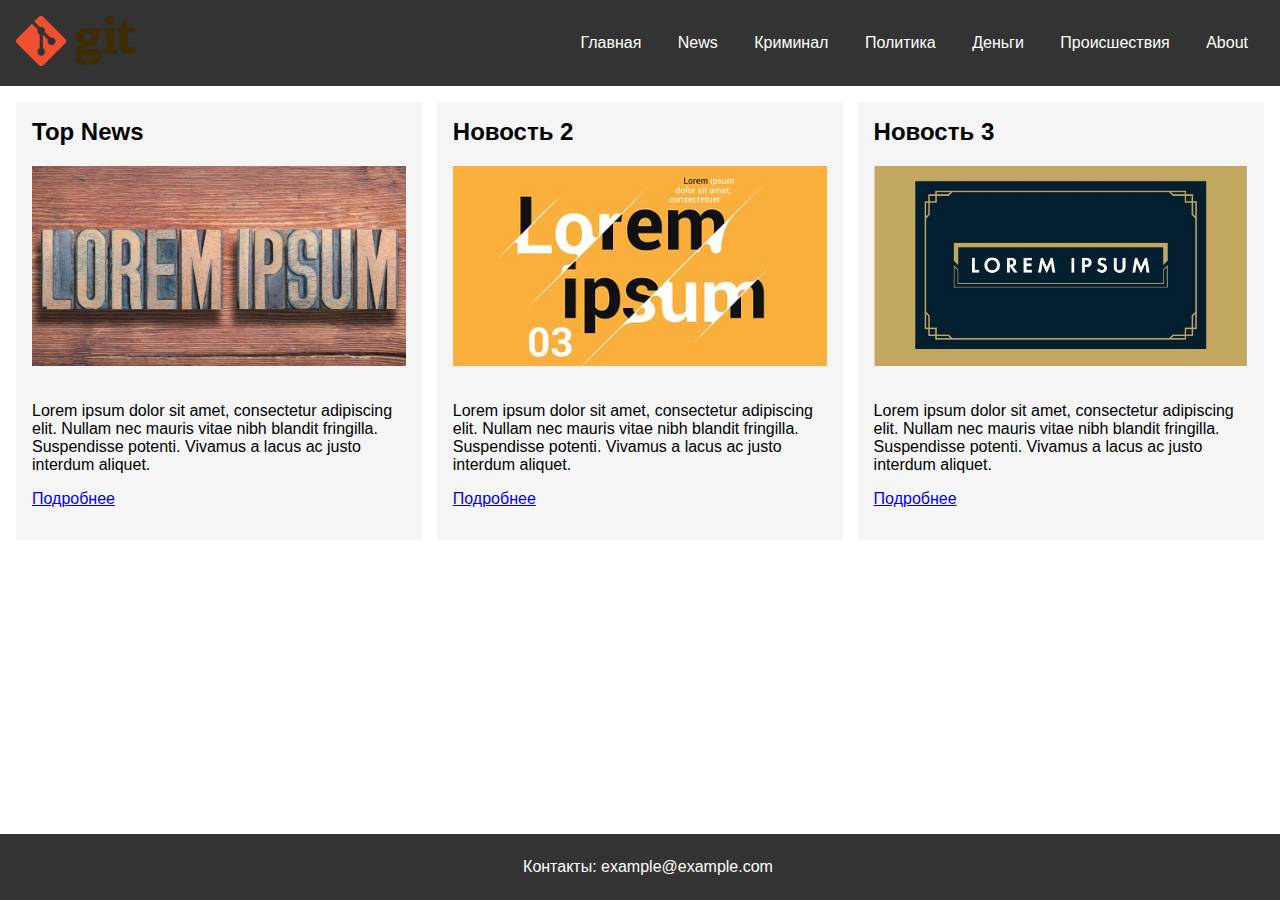
<file: Lesson4/index.html>
<!DOCTYPE html>
<html lang="en">

<head>
    <meta charset="UTF-8">
    <meta name="viewport" content="width=device-width, initial-scale=1.0">
    <title>News Website</title>
    <link rel="stylesheet" href="css/styles.css">
</head>

<body>
    <header>
        <div class="logo">
            <img src="img/logo.png" alt="Logo">
        </div>
        <nav class="desktop-menu">
            <a href="#">Главная</a>
            <a href="#">News</a>
            <a href="#">Криминал</a>
            <a href="#">Политика</a>
            <a href="#">Деньги</a>
            <a href="#">Происшествия</a>
            <a href="#">About</a>
        </nav>
        <div class="mobile-menu-toggle">
            <div class="bar"></div>
            <div class="bar"></div>
            <div class="bar"></div>
        </div>
        <nav class="mobile-menu">
            <a href="#">Главная</a>
            <a href="#">News</a>
            <a href="#">Криминал</a>
            <a href="#">Политика</a>
            <a href="#">Деньги</a>
            <a href="#">Происшествия</a>
            <a href="#">About</a>
        </nav>
    </header>
    <main>
        <section class="news-block">
            <h2>Top News</h2>
            <img src="img/Lorem-Ipsum.jpg" alt="Новость 1">
            <p>Lorem ipsum dolor sit amet, consectetur adipiscing elit. Nullam nec mauris vitae nibh blandit
                fringilla. Suspendisse potenti. Vivamus a lacus ac justo interdum aliquet. <a href="#">Подробнее</a></p>
        </section>
        <section class="news-block">
            <h2>Новость 2</h2>
            <img src="img/Lorem-Ipsum2.jpg" alt="Новость 2">
            <p>Lorem ipsum dolor sit amet, consectetur adipiscing elit. Nullam nec mauris vitae nibh blandit
                fringilla. Suspendisse potenti. Vivamus a lacus ac justo interdum aliquet. <a href="#">Подробнее</a></p>
        </section>
        <section class="news-block">
            <h2>Новость 3</h2>
            <img src="img/Lorem-Ipsum3.jpg" alt="Новость 3">
            <p>Lorem ipsum dolor sit amet, consectetur adipiscing elit. Nullam nec mauris vitae nibh blandit
                fringilla. Suspendisse potenti. Vivamus a lacus ac justo interdum aliquet. <a href="#">Подробнее</a></p>
        </section>
    </main>
    <footer>
        <p>Контакты: example@example.com</p>
    </footer>
    <script src="js/script.js"></script>
</body>

</html>
</file>
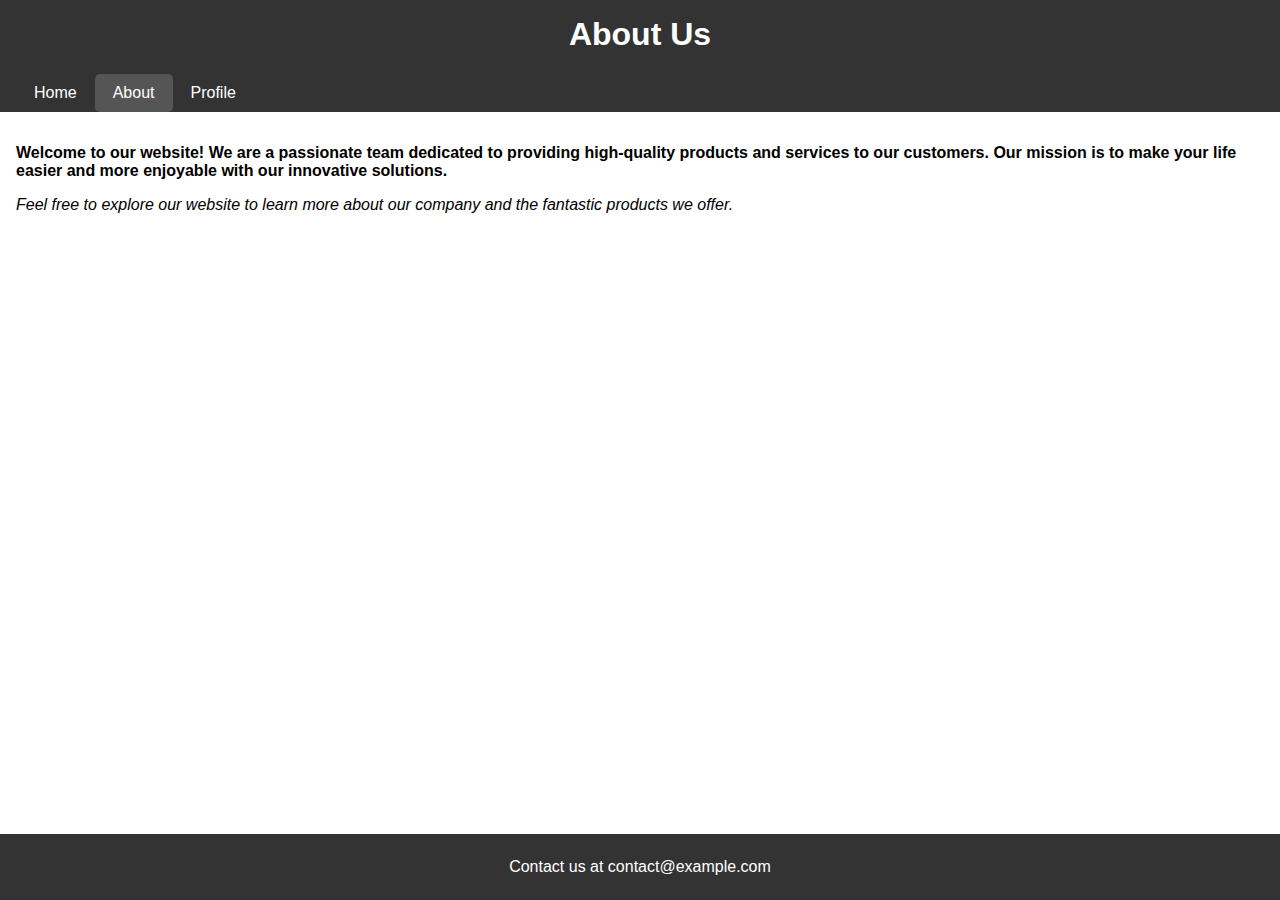
<file: Lesson2/about.html>
<!DOCTYPE html>
<html lang="en">

<head>
    <meta charset="UTF-8">
    <meta name="viewport" content="width=device-width, initial-scale=1.0">
    <title>About Us</title>
    <link rel="stylesheet" href="styles.css">
</head>

<body>
    <header>
        <h1>About Us</h1>
        <nav>
            <a href="home.html">Home</a>
            <a href="about.html" class="active-link">About</a>
            <a href="profile.html">Profile</a>
        </nav>
    </header>
    <main>
        <p>Welcome to our website! We are a passionate team dedicated to providing high-quality products and services
            to our customers. Our mission is to make your life easier and more enjoyable with our innovative solutions.</p>
        <p>Feel free to explore our website to learn more about our company and the fantastic products we offer.</p>
    </main>
    <footer>
        <p>Contact us at contact@example.com</p>
    </footer>
</body>

</html>
</file>
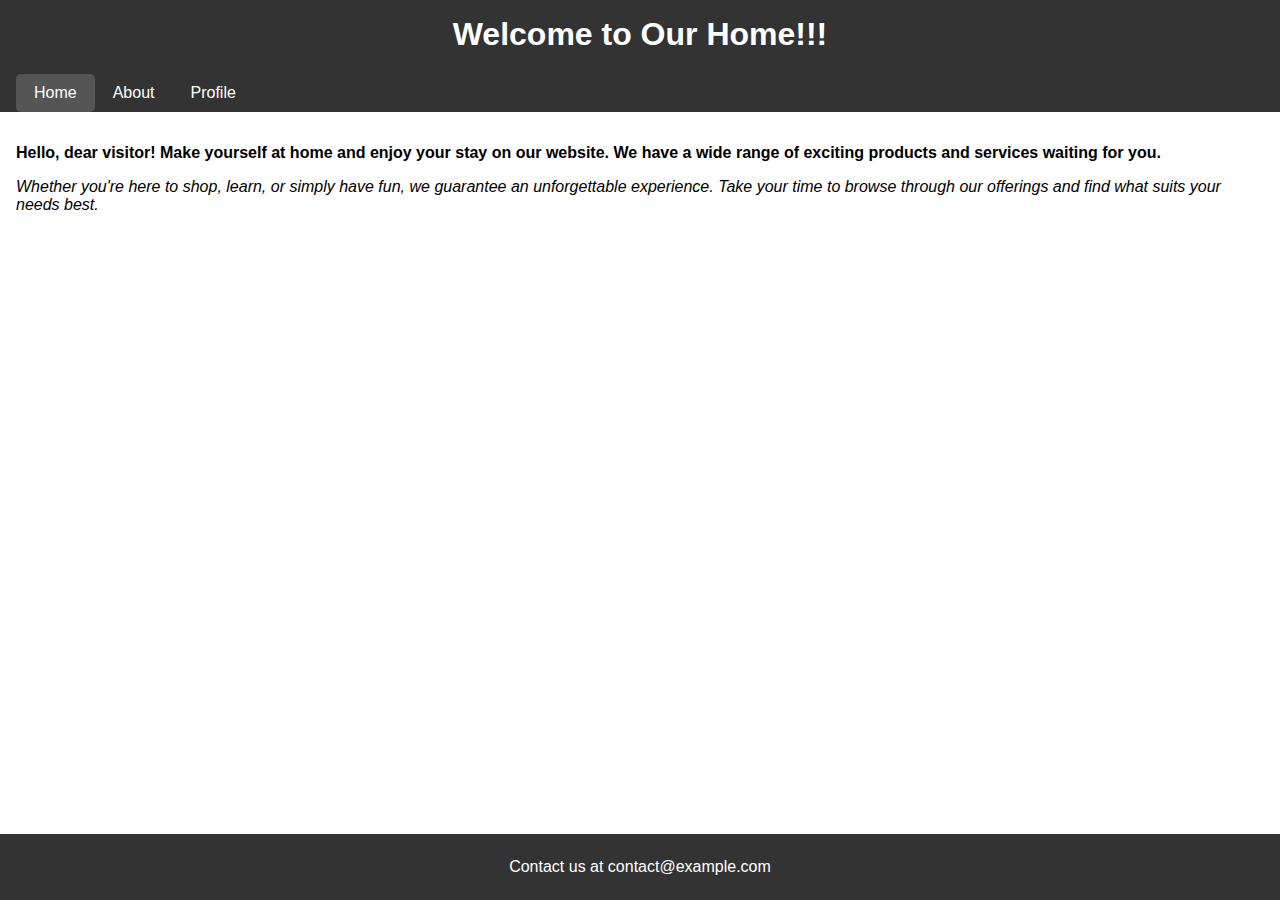
<file: Lesson2/home.html>
<!DOCTYPE html>
<html lang="en">

<head>
    <meta charset="UTF-8">
    <meta name="viewport" content="width=device-width, initial-scale=1.0">
    <title>Welcome to Our Home</title>
    <link rel="stylesheet" href="styles.css">
</head>

<body>
    <header>
        <h1>Welcome to Our Home!!!</h1>
        <nav>
            <a href="home.html" class="active-link">Home</a>
            <a href="about.html">About</a>
            <a href="profile.html">Profile</a>
        </nav>
    </header>
    <main>
        <p>Hello, dear visitor! Make yourself at home and enjoy your stay on our website. We have a wide range of
            exciting products and services waiting for you.</p>
        <p>Whether you're here to shop, learn, or simply have fun, we guarantee an unforgettable experience. Take your
            time to browse through our offerings and find what suits your needs best.</p>
    </main>
    <footer>
        <p>Contact us at contact@example.com</p>
    </footer>
</body>

</html>
</file>
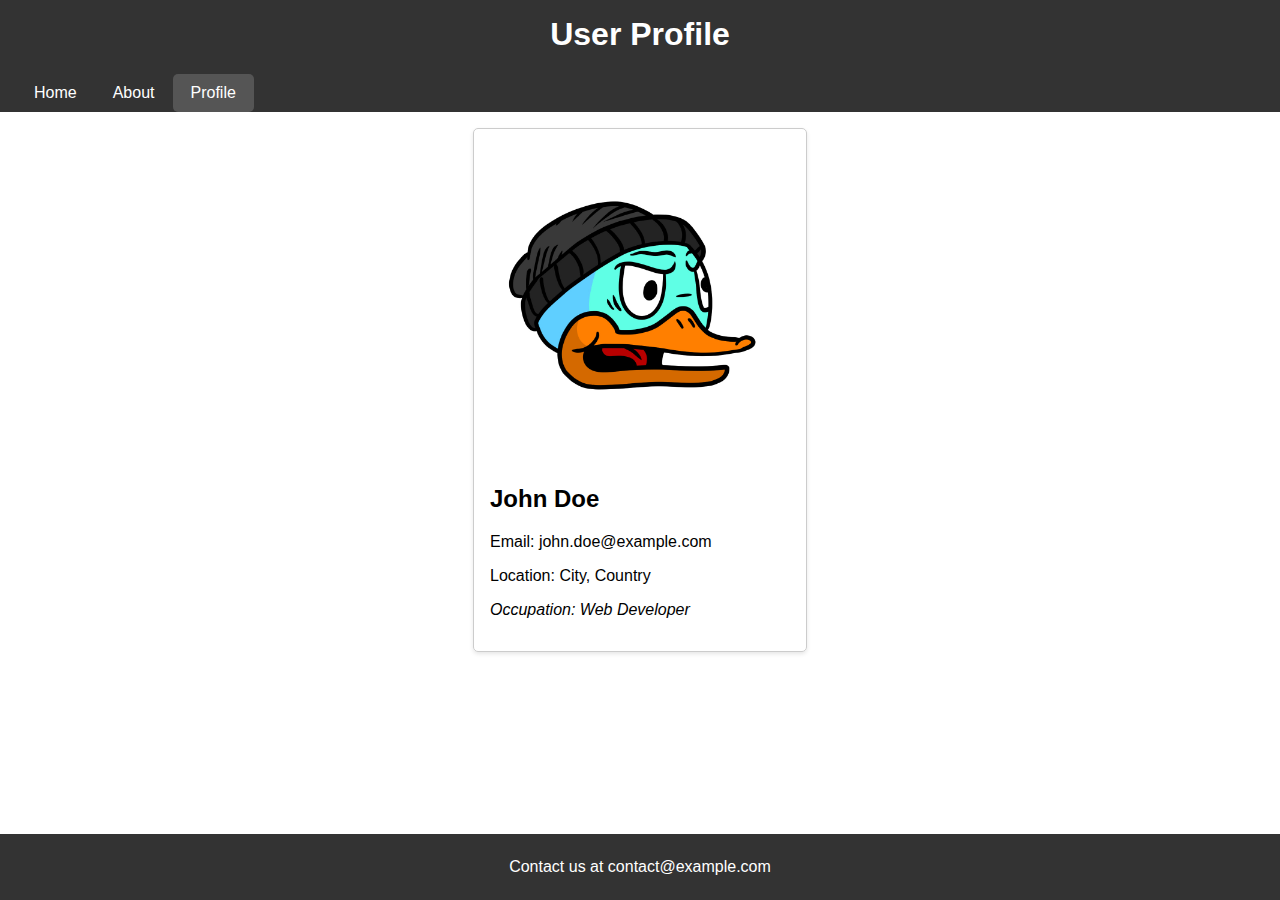
<file: Lesson2/profile.html>
<!DOCTYPE html>
<html lang="en">

<head>
    <meta charset="UTF-8">
    <meta name="viewport" content="width=device-width, initial-scale=1.0">
    <title>User Profile</title>
    <link rel="stylesheet" href="styles.css">
</head>

<body>
    <header>
        <h1>User Profile</h1>
        <nav>
            <a href="home.html">Home</a>
            <a href="about.html">About</a>
            <a href="profile.html" class="active-link">Profile</a>
        </nav>
    </header>
    <main>
        <div class="profile-card">
            <img src="profile_picture.jpg" alt="User Profile Picture">
            <h2>John Doe</h2>
            <p>Email: john.doe@example.com</p>
            <p>Location: City, Country</p>
            <p>Occupation: Web Developer</p>
        </div>
    </main>
    <footer>
        <p>Contact us at contact@example.com</p>
    </footer>
</body>

</html>
</file>
<file: Lesson4/css/styles.css>
/* Общие стили */
body {
    font-family: Arial, sans-serif;
    margin: 0;
    padding: 0;
}

/* Шапка */
header {
    background-color: #333;
    color: #fff;
    text-align: center;
    padding: 1rem;
    display: flex;
    justify-content: space-between;
    align-items: center;
}

.logo img {
    height: 50px;
}

nav a {
    color: #fff;
    text-decoration: none;
    padding: 8px 16px;
}

nav a:hover {
    background-color: #555;
}

/* Главное содержимое */
main {
    padding: 1rem;
    display: flex;
    flex-wrap: wrap;
    justify-content: space-between;
}

/* Блок новости */
.news-block {
    width: 30%;
    background-color: #f5f5f5;
    padding: 1rem;
    margin-bottom: 1rem;
}

.news-block h2 {
    margin-top: 0;
}

/* Изображение в блоке новости */
.news-block img {
    width: 100%;
    height: 200px; /* Фиксированная высота для контейнера изображения */
    object-fit: cover; /* Подгоняем изображение, чтобы оно заполнило контейнер */
    margin-bottom: 1rem;
}

.news-block a {
    display: block;
    margin-top: 1rem;
}

/* Футер */
footer {
    background-color: #333;
    color: #fff;
    text-align: center;
    padding: 0.5rem;
    position: fixed;
    bottom: 0;
    width: 100%;
}

/* Мобильное меню */
.mobile-menu-toggle {
    display: none;
    cursor: pointer;
}

.mobile-menu {
    display: none;
    flex-direction: column;
    background-color: #333;
    color: #fff;
    text-align: center;
    padding: 1rem;
}

.bar {
    width: 25px;
    height: 3px;
    background-color: #fff;
    margin: 5px auto;
}

/* Показываем мобильное меню при активации */
.mobile-menu.show {
    display: flex;
}

/* Медиа-запросы для адаптивности */
@media (max-width: 768px) {
    .news-block {
        width: 100%;
    }

    .mobile-menu-toggle {
        display: block;
    }

    .desktop-menu {
        display: none;
    }

    .mobile-menu {
        display: none;
    }
}
</file>
<file: Lesson2/styles.css>
/* Common styles for all pages */
body {
    font-family: Arial, sans-serif;
    margin: 0;
    padding: 0;
    display: flex;
    flex-direction: column;
    min-height: 100vh; /* Ensure the content area takes at least the height of the viewport */
}

header {
    background-color: #333;
    color: #fff;
    text-align: center;
    padding: 1rem;
    height: 80px; /* Set a fixed height for the header */
}

h1 {
    margin: 0;
}

main {
    flex: 1; /* Fill the remaining vertical space in the container */
    padding: 1rem;
}

footer {
    background-color: #333;
    color: #fff;
    text-align: center;
    padding: 0.5rem;
    flex-shrink: 0; /* Prevent the footer from shrinking when the content is too long */
}

/* Specific styles for individual pages */
/* Links in the header */
nav {
    display: flex;
    justify-content: flex-start; /* Align menu items to the right */
    height: 100%; /* Make the nav fill the full height of the header */
    align-items: center; /* Vertically center the menu items */
}

nav a,
nav a:visited {
    padding: 8px 16px;
    color: #fff;
    text-decoration: none;
    border: 2px solid transparent;
    border-radius: 5px;
}

nav a:hover {
    background-color: #555;
}

/* Active link style */
nav a.active-link {
    background-color: #555;
}

/* about.html */
main p:first-child {
    font-weight: bold;
}

/* home.html */
main p:last-child {
    font-style: italic;
}

/* profile.html */
.profile-card {
    max-width: 300px;
    margin: 0 auto;
    padding: 1rem;
    border: 1px solid #ccc;
    border-radius: 5px;
    box-shadow: 0 2px 4px rgba(0, 0, 0, 0.1);
}

.profile-card img {
    max-width: 100%;
    border-radius: 50%;
    margin-bottom: 1rem;
}
</file>
